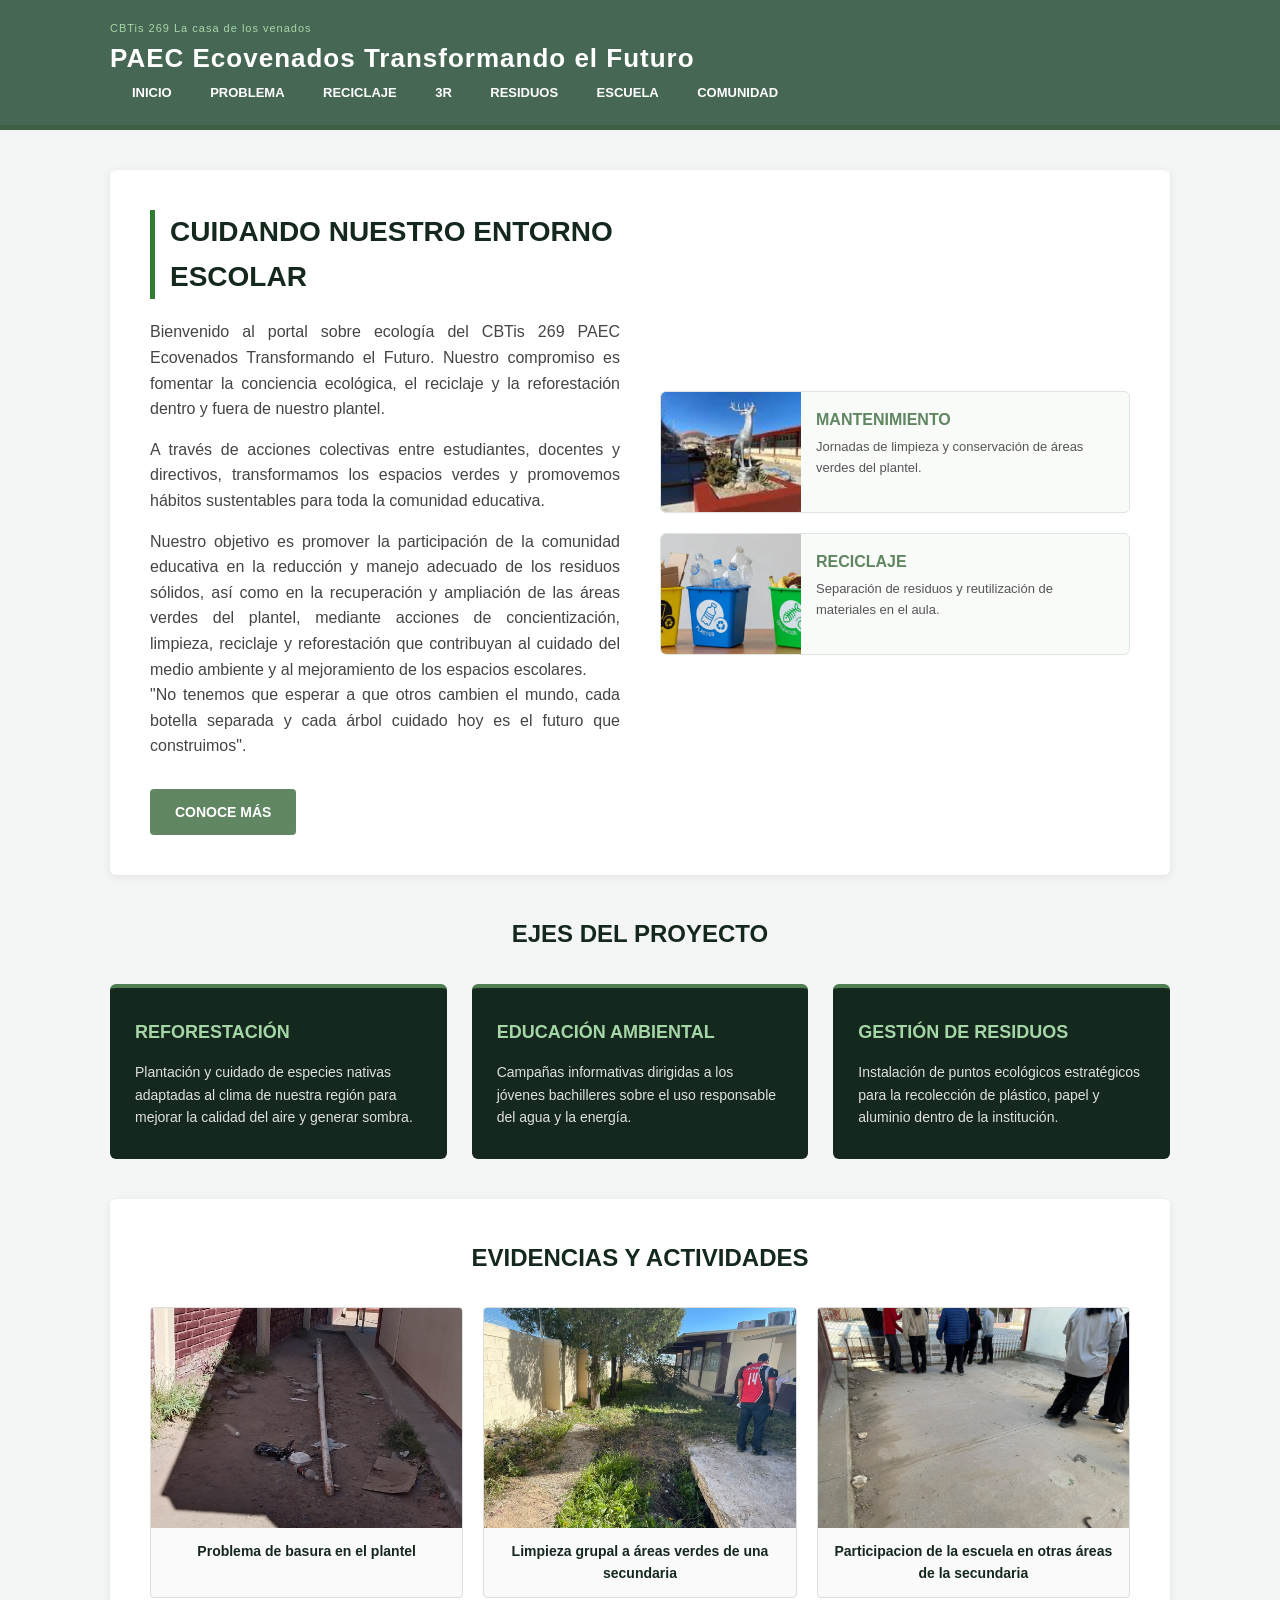
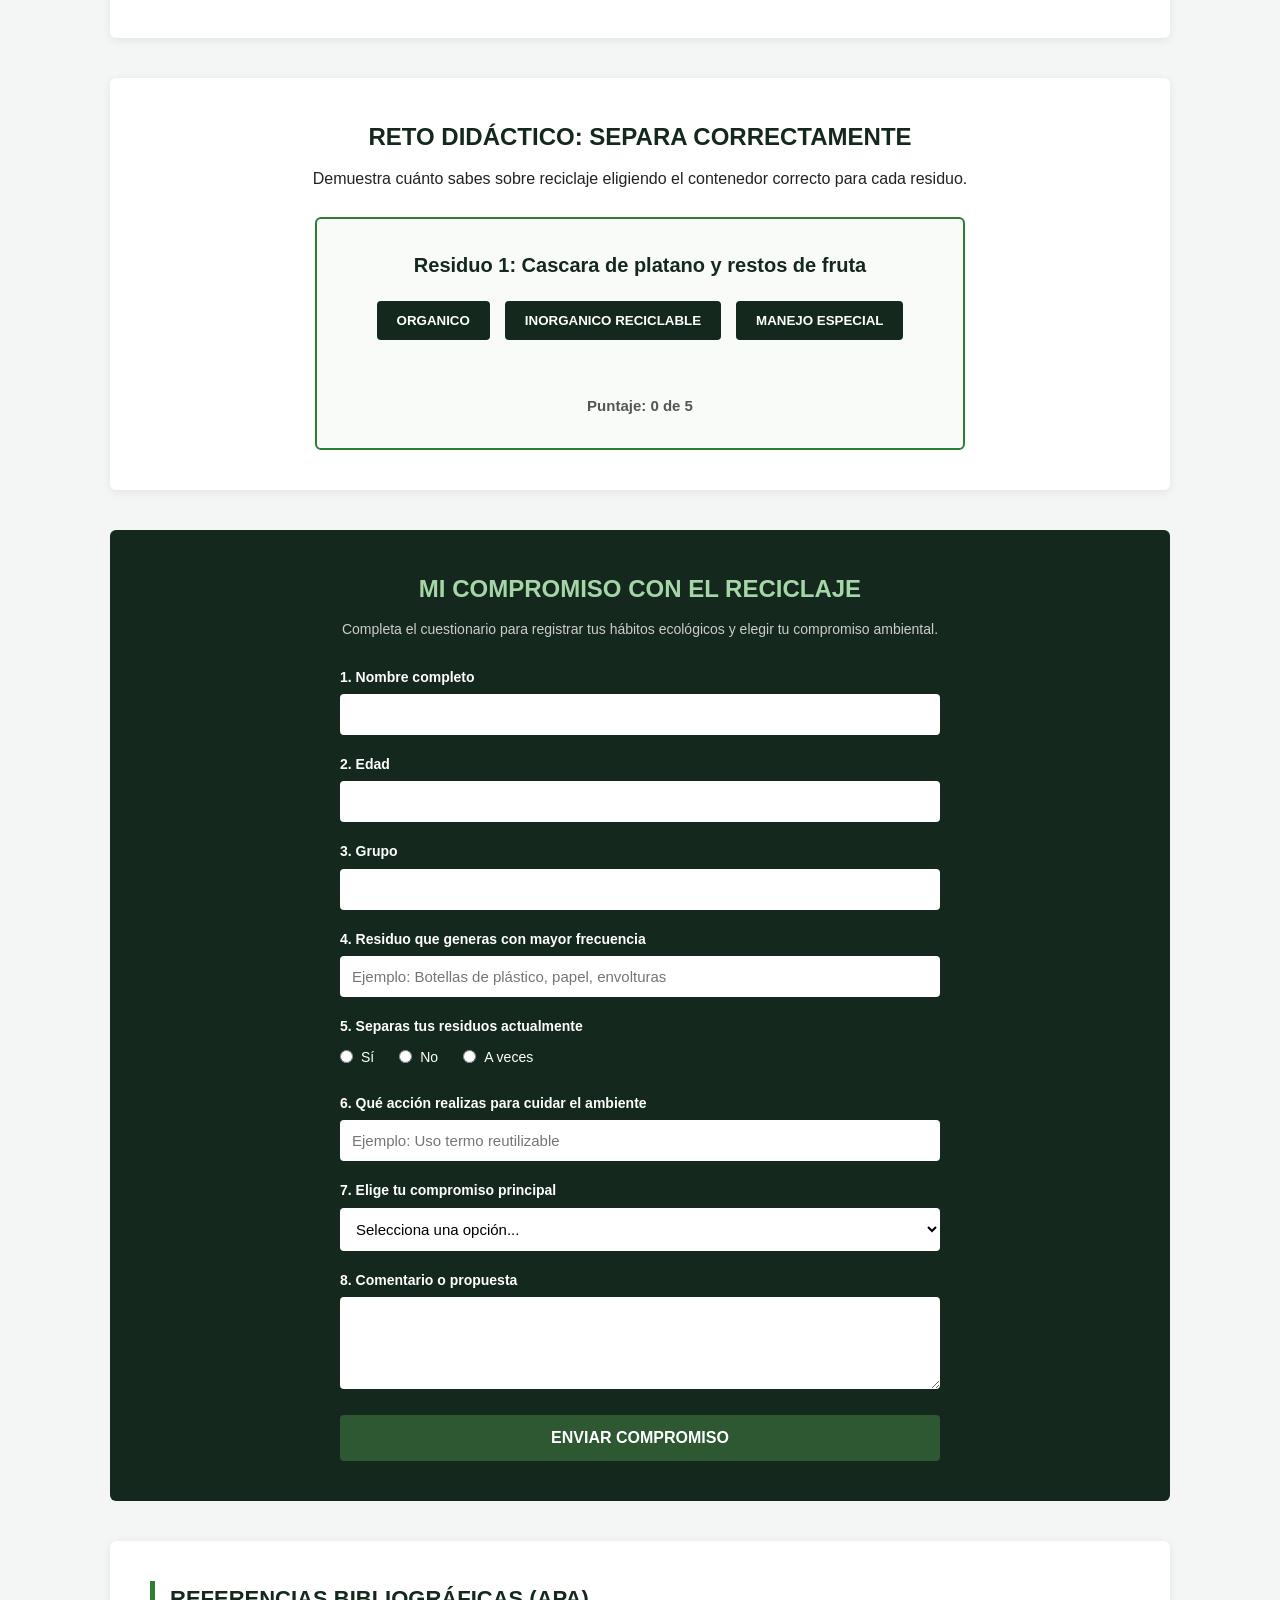
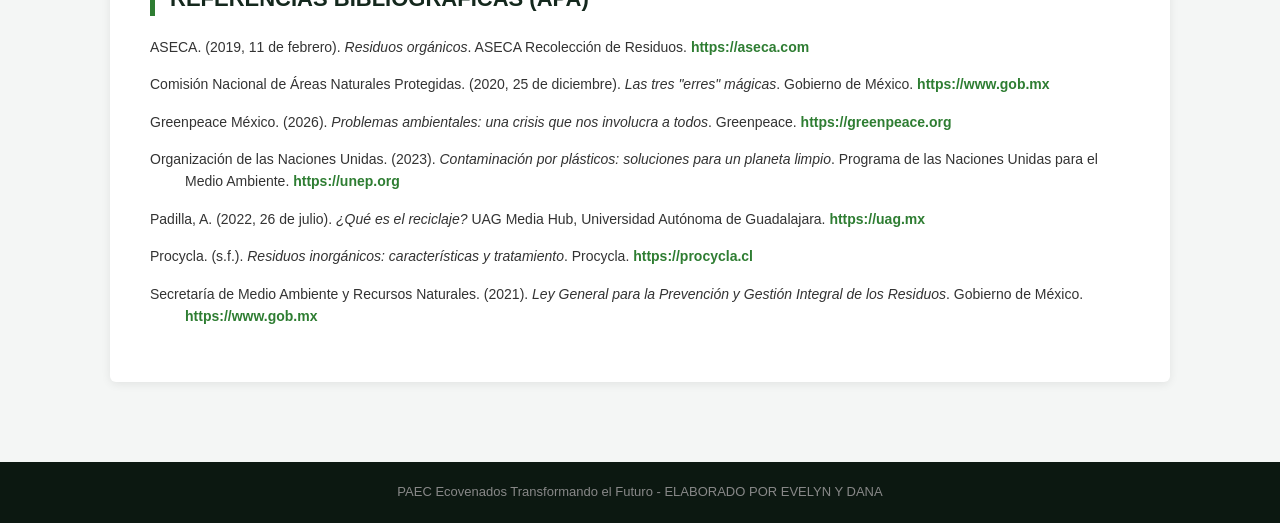
<file: index.html>
<!DOCTYPE html>
<html lang="es">
<head>
    <meta charset="UTF-8">
    <meta name="viewport" content="width=device-width, initial-scale=1.0">
    <title>PAEC Ecovenados Transformando el Futuro - CBTis 269 La casa de los venados</title>
    <link rel="stylesheet" href="css/estilos.css">
</head>
<body>

    <header class="encabezado">
        <div class="contenedor-header">
            <div class="logo-titulo">
                <span class="subtitulo-inst">CBTis 269 La casa de los venados</span>
                <h1>PAEC Ecovenados Transformando el Futuro</h1>
            </div>
            <nav class="menu">
                <a href="index.html">INICIO</a>
                <a href="problema_ambiental.html">PROBLEMA</a>
                <a href="que_es_reciclaje.html">RECICLAJE</a>
                <a href="tres_r.html">3R</a>
                <a href="tipos_de_residuos.html">RESIDUOS</a>
                <a href="reciclaje_escuela.html">ESCUELA</a>
                <a href="reciclaje_comunidad.html">COMUNIDAD</a>
            </nav>
        </div>
    </header>

    <main>
        <section id="inicio" class="seccion-principal">
            <div class="columna-texto">
                <h2>CUIDANDO NUESTRO ENTORNO ESCOLAR</h2>
                <p>Bienvenido al portal sobre ecología del CBTis 269 PAEC Ecovenados Transformando el Futuro. Nuestro compromiso es fomentar la conciencia ecológica, el reciclaje y la reforestación dentro y fuera de nuestro plantel.</p>
                <p>A través de acciones colectivas entre estudiantes, docentes y directivos, transformamos los espacios verdes y promovemos hábitos sustentables para toda la comunidad educativa.</p>
                <p>Nuestro objetivo es promover la participación de la comunidad educativa en la reducción y manejo adecuado de los residuos sólidos, así como en la recuperación y ampliación de las áreas verdes del plantel, 
                mediante acciones de concientización, limpieza, reciclaje y reforestación que contribuyan al cuidado del medio ambiente y al mejoramiento de los espacios escolares.<br>
                "No tenemos que esperar a que otros cambien el mundo, cada botella separada y cada árbol cuidado hoy es el futuro que construimos".</p>
                <a href="#proyecto" class="boton-accion">CONOCE MÁS</a>
            </div>

            <div class="columna-tarjetas">
                <div class="tarjeta-info">
                    <img src="img/foto15.jpg" alt="Limpieza y mantenimiento">
                    <div class="tarjeta-contenido">
                        <h3>MANTENIMIENTO</h3>
                        <p>Jornadas de limpieza y conservación de áreas verdes del plantel.</p>
                    </div>
                </div>
                <div class="tarjeta-info">
                    <img src="img/reutiresiduos.jpg" alt="Reciclaje escolar">
                    <div class="tarjeta-contenido">
                        <h3>RECICLAJE</h3>
                        <p>Separación de residuos y reutilización de materiales en el aula.</p>
                    </div>
                </div>
            </div>
        </section>

        <section id="proyecto" class="seccion-proyecto">
            <h2>EJES DEL PROYECTO</h2>
            <div class="grid-ejes">
                <div class="caja-eje">
                    <h3>REFORESTACIÓN</h3>
                    <p>Plantación y cuidado de especies nativas adaptadas al clima de nuestra región para mejorar la calidad del aire y generar sombra.</p>
                </div>
                <div class="caja-eje">
                    <h3>EDUCACIÓN AMBIENTAL</h3>
                    <p>Campañas informativas dirigidas a los jóvenes bachilleres sobre el uso responsable del agua y la energía.</p>
                </div>
                <div class="caja-eje">
                    <h3>GESTIÓN DE RESIDUOS</h3>
                    <p>Instalación de puntos ecológicos estratégicos para la recolección de plástico, papel y aluminio dentro de la institución.</p>
                </div>
            </div>
        </section>

        <section id="galeria" class="seccion-galeria">
            <h2>EVIDENCIAS Y ACTIVIDADES</h2>
            <div class="grid-fotos">
                <div class="marco-foto">
                    <img src="img/foto1.jpg" alt="Actividad ambiental 1">
                    <p>Problema de basura en el plantel</p>
                </div>
                <div class="marco-foto">
                    <img src="img/foto12.jpg" alt="Actividad ambiental 2">
                    <p>Limpieza grupal a áreas verdes de una secundaria</p>
                </div>
                <div class="marco-foto">
                    <img src="img/foto6.jpg" alt="Actividad ambiental 3">
                    <p>Participacion de la escuela en otras áreas de la secundaria</p>
                </div>
            </div>
        </section>

        <section id="juego" class="seccion-juego">
    <h2>RETO DIDÁCTICO: SEPARA CORRECTAMENTE</h2>
    <p>Demuestra cuánto sabes sobre reciclaje eligiendo el contenedor correcto para cada residuo.</p>

    <div class="contenedor-juego">
        <p id="pregunta-juego" class="texto-residuo">Cargando residuo...</p>
        
        <div class="botones-contenedores">
            <button type="button" onclick="verificarRespuesta('organico')" class="btn-juego">ORGANICO</button>
            <button type="button" onclick="verificarRespuesta('reciclable')" class="btn-juego">INORGANICO RECICLABLE</button>
            <button type="button" onclick="verificarRespuesta('especial')" class="btn-juego">MANEJO ESPECIAL</button>
        </div>

        <p id="mensaje-juego" class="feedback-juego"></p>
        <p id="puntaje-juego" class="marcador-juego">Puntaje: 0 de 5</p>
        <button type="button" id="btn-reiniciar" onclick="iniciarJuego()" class="boton-accion" style="display: none; margin-top: 15px;">JUGAR DE NUEVO</button>
    </div>
</section>

<script>
    const residuos = [
        { nombre: "Cascara de platano y restos de fruta", tipo: "organico" },
        { nombre: "Botella de plastico PET vacia y limpia", tipo: "reciclable" },
        { nombre: "Pila alcalina usada de control remoto", tipo: "especial" },
        { nombre: "Lata de aluminio aplastada", tipo: "reciclable" },
        { nombre: "Hojas secas de arboles del plantel", tipo: "organico" }
    ];

    let indiceActual = 0;
    let puntaje = 0;

    function iniciarJuego() {
        indiceActual = 0;
        puntaje = 0;
        document.getElementById("btn-reiniciar").style.display = "none";
        document.getElementById("mensaje-juego").textContent = "";
        actualizarPantalla();
    }

    function actualizarPantalla() {
        document.getElementById("puntaje-juego").textContent = "Puntaje: " + puntaje + " de " + residuos.length;
        if (indiceActual < residuos.length) {
            document.getElementById("pregunta-juego").textContent = "Residuo " + (indiceActual + 1) + ": " + residuos[indiceActual].nombre;
        } else {
            document.getElementById("pregunta-juego").textContent = "Reto completado. Lograste " + puntaje + " aciertos de " + residuos.length + ".";
            document.getElementById("btn-reiniciar").style.display = "inline-block";
        }
    }

    function verificarRespuesta(eleccion) {
        if (indiceActual >= residuos.length) return;

        const mensaje = document.getElementById("mensaje-juego");
        if (eleccion === residuos[indiceActual].tipo) {
            puntaje++;
            mensaje.textContent = "Correcto. Ese residuo va en ese contenedor.";
            mensaje.style.color = "#2e7d32";
        } else {
            mensaje.textContent = "Incorrecto. Revisa bien el tipo de material.";
            mensaje.style.color = "#c62828";
        }

        indiceActual++;
        actualizarPantalla();
    }

    iniciarJuego();
</script>

    <section id="contacto" class="seccion-contacto">
            <div class="contenedor-formulario">
                <h2>MI COMPROMISO CON EL RECICLAJE</h2>
                <p>Completa el cuestionario para registrar tus hábitos ecológicos y elegir tu compromiso ambiental.</p>
                
                <form action="procesar.php" method="POST" class="formulario">
                    <div class="grupo-input">
                        <label for="nombre">1. Nombre completo</label>
                        <input type="text" id="nombre" name="nombre" required>
                    </div>

                    <div class="grupo-input">
                        <label for="edad">2. Edad</label>
                        <input type="number" id="edad" name="edad" min="10" max="99" required>
                    </div>

                    <div class="grupo-input">
                        <label for="grupo">3. Grupo</label>
                        <input type="text" id="grupo" name="grupo" required>
                    </div>

                    <div class="grupo-input">
                        <label for="residuo">4. Residuo que generas con mayor frecuencia</label>
                        <input type="text" id="residuo" name="residuo" placeholder="Ejemplo: Botellas de plástico, papel, envolturas" required>
                    </div>

                    <div class="grupo-input">
                        <label>5. Separas tus residuos actualmente</label>
                        <div class="opciones-radio">
                            <label><input type="radio" name="separa" value="Si" required> Sí</label>
                            <label><input type="radio" name="separa" value="No"> No</label>
                            <label><input type="radio" name="separa" value="A veces"> A veces</label>
                        </div>
                    </div>

                    <div class="grupo-input">
                        <label for="accion">6. Qué acción realizas para cuidar el ambiente</label>
                        <input type="text" id="accion" name="accion" placeholder="Ejemplo: Uso termo reutilizable" required>
                    </div>

                    <div class="grupo-input">
                        <label for="compromiso">7. Elige tu compromiso principal</label>
                        <select id="compromiso" name="compromiso" required>
                            <option value="">Selecciona una opción...</option>
                            <option value="Separar basura en casa">Separar basura en casa</option>
                            <option value="Reducir plasticos">Reducir plásticos</option>
                            <option value="Reutilizar materiales">Reutilizar materiales</option>
                            <option value="Reciclar en la escuela">Reciclar en la escuela</option>
                            <option value="Cuidar areas verdes">Cuidar áreas verdes</option>
                        </select>
                    </div>

                    <div class="grupo-input">
                        <label for="comentario">8. Comentario o propuesta</label>
                        <textarea id="comentario" name="comentario" rows="4" required></textarea>
                    </div>

                    <button type="submit" class="boton-enviar">ENVIAR COMPROMISO</button>
                </form>
            </div>
        </section>
        
    <section id="referencias" class="seccion-referencias">
            <h2>REFERENCIAS BIBLIOGRÁFICAS (APA)</h2>
            <ul class="lista-apa">
                <li>ASECA. (2019, 11 de febrero). <em>Residuos orgánicos</em>. ASECA Recolección de Residuos. <a href="https://aseca.com" target="_blank">https://aseca.com</a></li>
                <li>Comisión Nacional de Áreas Naturales Protegidas. (2020, 25 de diciembre). <em>Las tres "erres" mágicas</em>. Gobierno de México. <a href="https://www.gob.mx" target="_blank">https://www.gob.mx</a></li>
                <li>Greenpeace México. (2026). <em>Problemas ambientales: una crisis que nos involucra a todos</em>. Greenpeace. <a href="https://greenpeace.org" target="_blank">https://greenpeace.org</a></li>
                <li>Organización de las Naciones Unidas. (2023). <em>Contaminación por plásticos: soluciones para un planeta limpio</em>. Programa de las Naciones Unidas para el Medio Ambiente. <a href="https://unep.org" target="_blank">https://unep.org</a></li>
                <li>Padilla, A. (2022, 26 de julio). <em>¿Qué es el reciclaje?</em> UAG Media Hub, Universidad Autónoma de Guadalajara. <a href="https://uag.mx" target="_blank">https://uag.mx</a></li>
                <li>Procycla. (s.f.). <em>Residuos inorgánicos: características y tratamiento</em>. Procycla. <a href="https://procycla.cl" target="_blank">https://procycla.cl</a></li>
                <li>Secretaría de Medio Ambiente y Recursos Naturales. (2021). <em>Ley General para la Prevención y Gestión Integral de los Residuos</em>. Gobierno de México. <a href="https://www.gob.mx" target="_blank">https://www.gob.mx</a></li>
            </ul>
        </section>
    </main>

    <footer class="pie-pagina">
        <p>PAEC Ecovenados Transformando el Futuro - ELABORADO POR EVELYN Y DANA</p>
    </footer>

</body>
</html>
</file>
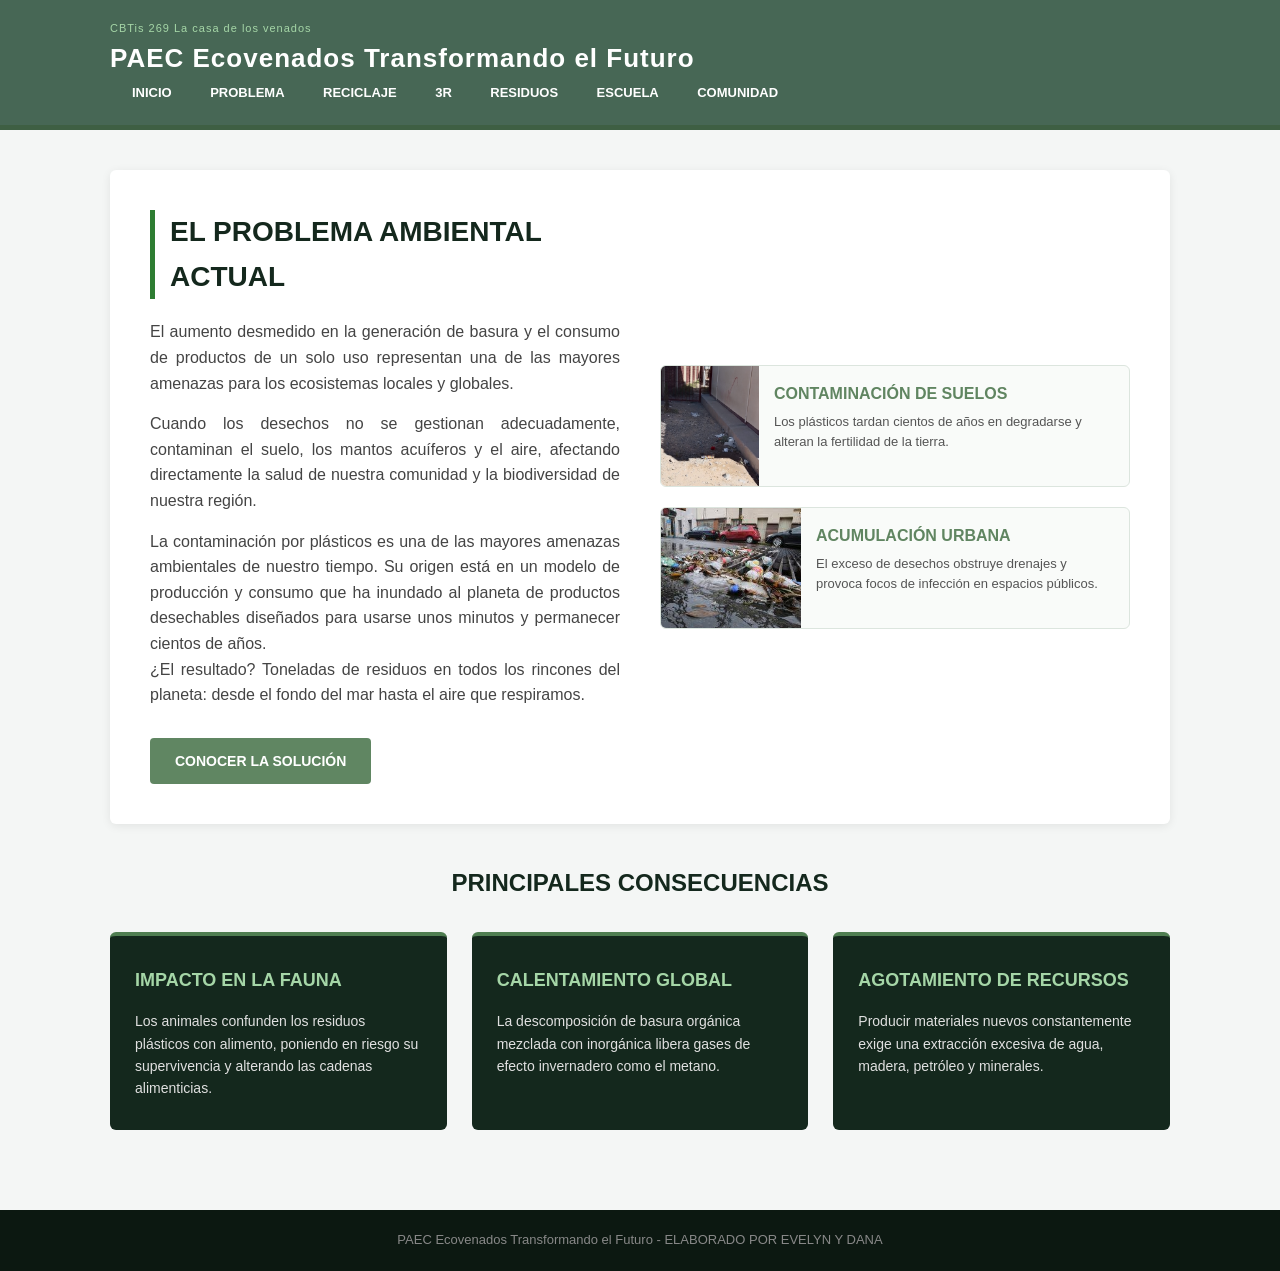
<file: problema_ambiental.html>
<!DOCTYPE html>
<html lang="es">
<head>
    <meta charset="UTF-8">
    <meta name="viewport" content="width=device-width, initial-scale=1.0">
    <title>Problema Ambiental - PAEC Ecovenados Transformando el Futuro</title>
    <link rel="stylesheet" href="css/estilos.css">
</head>
<body>

    <header class="encabezado">
        <div class="contenedor-header">
            <div class="logo-titulo">
                <span class="subtitulo-inst">CBTis 269 La casa de los venados</span>
                <h1>PAEC Ecovenados Transformando el Futuro</h1>
            </div>
            <nav class="menu">
                <a href="index.html">INICIO</a>
                <a href="problema_ambiental.html">PROBLEMA</a>
                <a href="que_es_reciclaje.html">RECICLAJE</a>
                <a href="tres_r.html">3R</a>
                <a href="tipos_de_residuos.html">RESIDUOS</a>
                <a href="reciclaje_escuela.html">ESCUELA</a>
                <a href="reciclaje_comunidad.html">COMUNIDAD</a>
            </nav>
        </div>
    </header>

    <main>
        <section class="seccion-principal">
            <div class="columna-texto">
                <h2>EL PROBLEMA AMBIENTAL ACTUAL</h2>
                <p>El aumento desmedido en la generación de basura y el consumo de productos de un solo uso representan una de las mayores amenazas para los ecosistemas locales y globales.</p>
                <p>Cuando los desechos no se gestionan adecuadamente, contaminan el suelo, los mantos acuíferos y el aire, afectando directamente la salud de nuestra comunidad y la biodiversidad de nuestra región.</p>
                <p>La contaminación por plásticos es una de las mayores amenazas ambientales de nuestro tiempo. Su origen está en un modelo de producción y consumo que ha inundado al planeta de productos desechables diseñados para usarse unos minutos y permanecer cientos de años.<br>
                ¿El resultado? Toneladas de residuos en todos los rincones del planeta: desde el fondo del mar hasta el aire que respiramos.</p>
                <a href="que_es_reciclaje.html" class="boton-accion">CONOCER LA SOLUCIÓN</a>
            </div>

            <div class="columna-tarjetas">
                <div class="tarjeta-info">
                    <img src="img/foto2.jpg" alt="Contaminación del suelo">
                    <div class="tarjeta-contenido">
                        <h3>CONTAMINACIÓN DE SUELOS</h3>
                        <p>Los plásticos tardan cientos de años en degradarse y alteran la fertilidad de la tierra.</p>
                    </div>
                </div>
                <div class="tarjeta-info">
                    <img src="img/drenajes.jpg" alt="Acumulación de basura">
                    <div class="tarjeta-contenido">
                        <h3>ACUMULACIÓN URBANA</h3>
                        <p>El exceso de desechos obstruye drenajes y provoca focos de infección en espacios públicos.</p>
                    </div>
                </div>
            </div>
        </section>

        <section class="seccion-proyecto">
            <h2>PRINCIPALES CONSECUENCIAS</h2>
            <div class="grid-ejes">
                <div class="caja-eje">
                    <h3>IMPACTO EN LA FAUNA</h3>
                    <p>Los animales confunden los residuos plásticos con alimento, poniendo en riesgo su supervivencia y alterando las cadenas alimenticias.</p>
                </div>
                <div class="caja-eje">
                    <h3>CALENTAMIENTO GLOBAL</h3>
                    <p>La descomposición de basura orgánica mezclada con inorgánica libera gases de efecto invernadero como el metano.</p>
                </div>
                <div class="caja-eje">
                    <h3>AGOTAMIENTO DE RECURSOS</h3>
                    <p>Producir materiales nuevos constantemente exige una extracción excesiva de agua, madera, petróleo y minerales.</p>
                </div>
            </div>
        </section>
    </main>

    <footer class="pie-pagina">
        <p>PAEC Ecovenados Transformando el Futuro - ELABORADO POR EVELYN Y DANA</p>
    </footer>

</body>
</html>
</file>
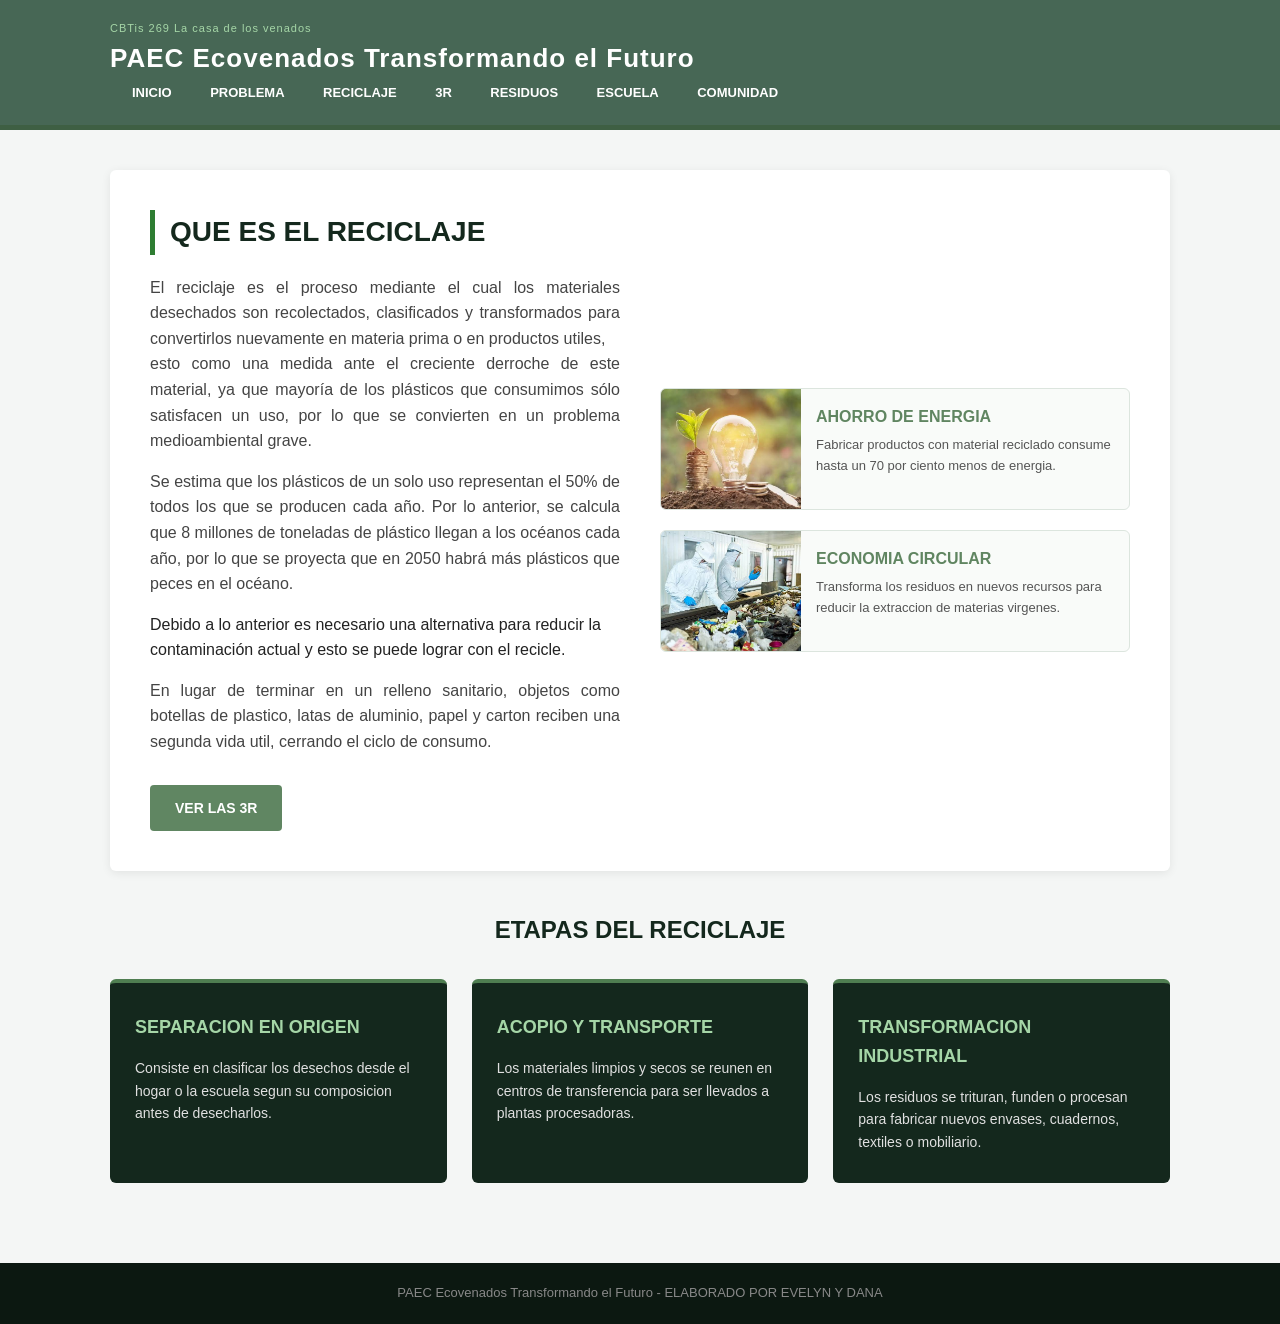
<file: que_es_reciclaje.html>
<!DOCTYPE html>
<html lang="es">
<head>
    <meta charset="UTF-8">
    <meta name="viewport" content="width=device-width, initial-scale=1.0">
    <title>Que es el Reciclaje - PAEC Ecovenados Transformando el Futuro</title>
    <link rel="stylesheet" href="css/estilos.css">
</head>
<body>

    <header class="encabezado">
        <div class="contenedor-header">
            <div class="logo-titulo">
                <span class="subtitulo-inst">CBTis 269 La casa de los venados</span>
                <h1>PAEC Ecovenados Transformando el Futuro</h1>
            </div>
            <nav class="menu">
                <a href="index.html">INICIO</a>
                <a href="problema_ambiental.html">PROBLEMA</a>
                <a href="que_es_reciclaje.html">RECICLAJE</a>
                <a href="tres_r.html">3R</a>
                <a href="tipos_de_residuos.html">RESIDUOS</a>
                <a href="reciclaje_escuela.html">ESCUELA</a>
                <a href="reciclaje_comunidad.html">COMUNIDAD</a>
            </nav>
        </div>
    </header>

    <main>
        <section class="seccion-principal">
            <div class="columna-texto">
                <h2>QUE ES EL RECICLAJE</h2>
                <p>El reciclaje es el proceso mediante el cual los materiales desechados son recolectados, clasificados y transformados para convertirlos nuevamente en materia prima o en productos utiles,
                <br> esto como una medida ante el creciente derroche de este material, ya que mayoría de los plásticos que consumimos sólo satisfacen un uso, por lo que se convierten en un problema medioambiental grave.<p>
                Se estima que los plásticos de un solo uso representan el 50% de todos los que se producen cada año. Por lo anterior, se calcula que 8 millones de toneladas de plástico llegan a los océanos cada año, 
                por lo que se proyecta que en 2050 habrá más plásticos que peces en el océano.</p>
                Debido a lo anterior es necesario una alternativa para reducir la contaminación actual y esto se puede lograr con el recicle.</p>
                <p>En lugar de terminar en un relleno sanitario, objetos como botellas de plastico, latas de aluminio, papel y carton reciben una segunda vida util, cerrando el ciclo de consumo.</p>
                <a href="tres_r.html" class="boton-accion">VER LAS 3R</a>
            </div>

            <div class="columna-tarjetas">
                <div class="tarjeta-info">
                    <img src="img/ahorro.jpg" alt="Proceso de reciclaje">
                    <div class="tarjeta-contenido">
                        <h3>AHORRO DE ENERGIA</h3>
                        <p>Fabricar productos con material reciclado consume hasta un 70 por ciento menos de energia.</p>
                    </div>
                </div>
                <div class="tarjeta-info">
                    <img src="img/transforesiduos.jpg" alt="Economia circular">
                    <div class="tarjeta-contenido">
                        <h3>ECONOMIA CIRCULAR</h3>
                        <p>Transforma los residuos en nuevos recursos para reducir la extraccion de materias virgenes.</p>
                    </div>
                </div>
            </div>
        </section>

        <section class="seccion-proyecto">
            <h2>ETAPAS DEL RECICLAJE</h2>
            <div class="grid-ejes">
                <div class="caja-eje">
                    <h3>SEPARACION EN ORIGEN</h3>
                    <p>Consiste en clasificar los desechos desde el hogar o la escuela segun su composicion antes de desecharlos.</p>
                </div>
                <div class="caja-eje">
                    <h3>ACOPIO Y TRANSPORTE</h3>
                    <p>Los materiales limpios y secos se reunen en centros de transferencia para ser llevados a plantas procesadoras.</p>
                </div>
                <div class="caja-eje">
                    <h3>TRANSFORMACION INDUSTRIAL</h3>
                    <p>Los residuos se trituran, funden o procesan para fabricar nuevos envases, cuadernos, textiles o mobiliario.</p>
                </div>
            </div>
        </section>
    </main>

    <footer class="pie-pagina">
        <p>PAEC Ecovenados Transformando el Futuro - ELABORADO POR EVELYN Y DANA</p>
    </footer>

</body>
</html>
</file>
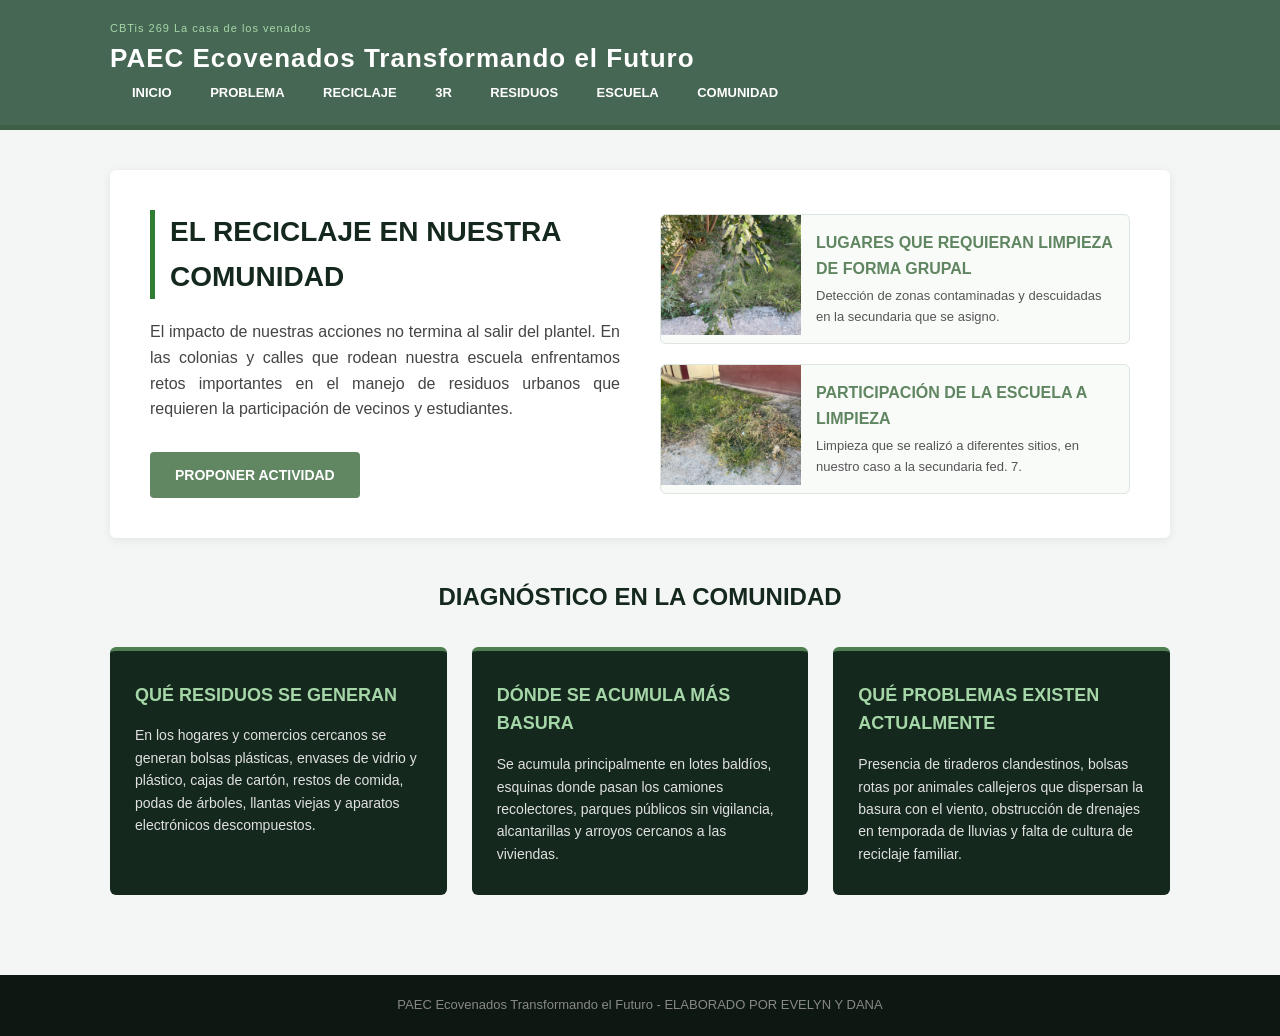
<file: reciclaje_comunidad.html>
<!DOCTYPE html>
<html lang="es">
<head>
    <meta charset="UTF-8">
    <meta name="viewport" content="width=device-width, initial-scale=1.0">
    <title>Reciclaje en la Comunidad - PAEC Ecovenados Transformando el Futuro</title>
    <link rel="stylesheet" href="css/estilos.css">
</head>
<body>

    <header class="encabezado">
        <div class="contenedor-header">
            <div class="logo-titulo">
                <span class="subtitulo-inst">CBTis 269 La casa de los venados</span>
                <h1>PAEC Ecovenados Transformando el Futuro</h1>
            </div>
            <nav class="menu">
                <a href="index.html">INICIO</a>
                <a href="problema_ambiental.html">PROBLEMA</a>
                <a href="que_es_reciclaje.html">RECICLAJE</a>
                <a href="tres_r.html">3R</a>
                <a href="tipos_de_residuos.html">RESIDUOS</a>
                <a href="reciclaje_escuela.html">ESCUELA</a>
                <a href="reciclaje_comunidad.html">COMUNIDAD</a>
            </nav>
        </div>
    </header>

    <main>
        <section class="seccion-principal">
            <div class="columna-texto">
                <h2>EL RECICLAJE EN NUESTRA COMUNIDAD</h2>
                <p>El impacto de nuestras acciones no termina al salir del plantel. En las colonias y calles que rodean nuestra escuela enfrentamos retos importantes en el manejo de residuos urbanos que requieren la participación de vecinos y estudiantes.</p>
                <a href="index.html#contacto" class="boton-accion">PROPONER ACTIVIDAD</a>
            </div>

            <div class="columna-tarjetas">
                <div class="tarjeta-info">
                    <img src="img/foto4.jpg" alt="Evidencia comunidad 1">
                    <div class="tarjeta-contenido">
                        <h3>LUGARES QUE REQUIERAN LIMPIEZA DE FORMA GRUPAL</h3>
                        <p>Detección de zonas contaminadas y descuidadas en la secundaria que se asigno.</p>
                    </div>
                </div>
                <div class="tarjeta-info">
                    <img src="img/foto14.jpg" alt="Evidencia comunidad 2">
                    <div class="tarjeta-contenido">
                        <h3>PARTICIPACIÓN DE LA ESCUELA A LIMPIEZA</h3>
                        <p>Limpieza que se realizó a diferentes sitios, en nuestro caso a la secundaria fed. 7.</p>
                    </div>
                </div>
            </div>
        </section>

        <section class="seccion-proyecto">
            <h2>DIAGNÓSTICO EN LA COMUNIDAD</h2>
            <div class="grid-ejes">
                <div class="caja-eje">
                    <h3>QUÉ RESIDUOS SE GENERAN</h3>
                    <p>En los hogares y comercios cercanos se generan bolsas plásticas, envases de vidrio y plástico, cajas de cartón, restos de comida, podas de árboles, llantas viejas y aparatos electrónicos descompuestos.</p>
                </div>
                <div class="caja-eje">
                    <h3>DÓNDE SE ACUMULA MÁS BASURA</h3>
                    <p>Se acumula principalmente en lotes baldíos, esquinas donde pasan los camiones recolectores, parques públicos sin vigilancia, alcantarillas y arroyos cercanos a las viviendas.</p>
                </div>
                <div class="caja-eje">
                    <h3>QUÉ PROBLEMAS EXISTEN ACTUALMENTE</h3>
                    <p>Presencia de tiraderos clandestinos, bolsas rotas por animales callejeros que dispersan la basura con el viento, obstrucción de drenajes en temporada de lluvias y falta de cultura de reciclaje familiar.</p>
                </div>
            </div>
        </section>
    </main>

    <footer class="pie-pagina">
        <p>PAEC Ecovenados Transformando el Futuro - ELABORADO POR EVELYN Y DANA</p>
    </footer>

</body>
</html>
</file>
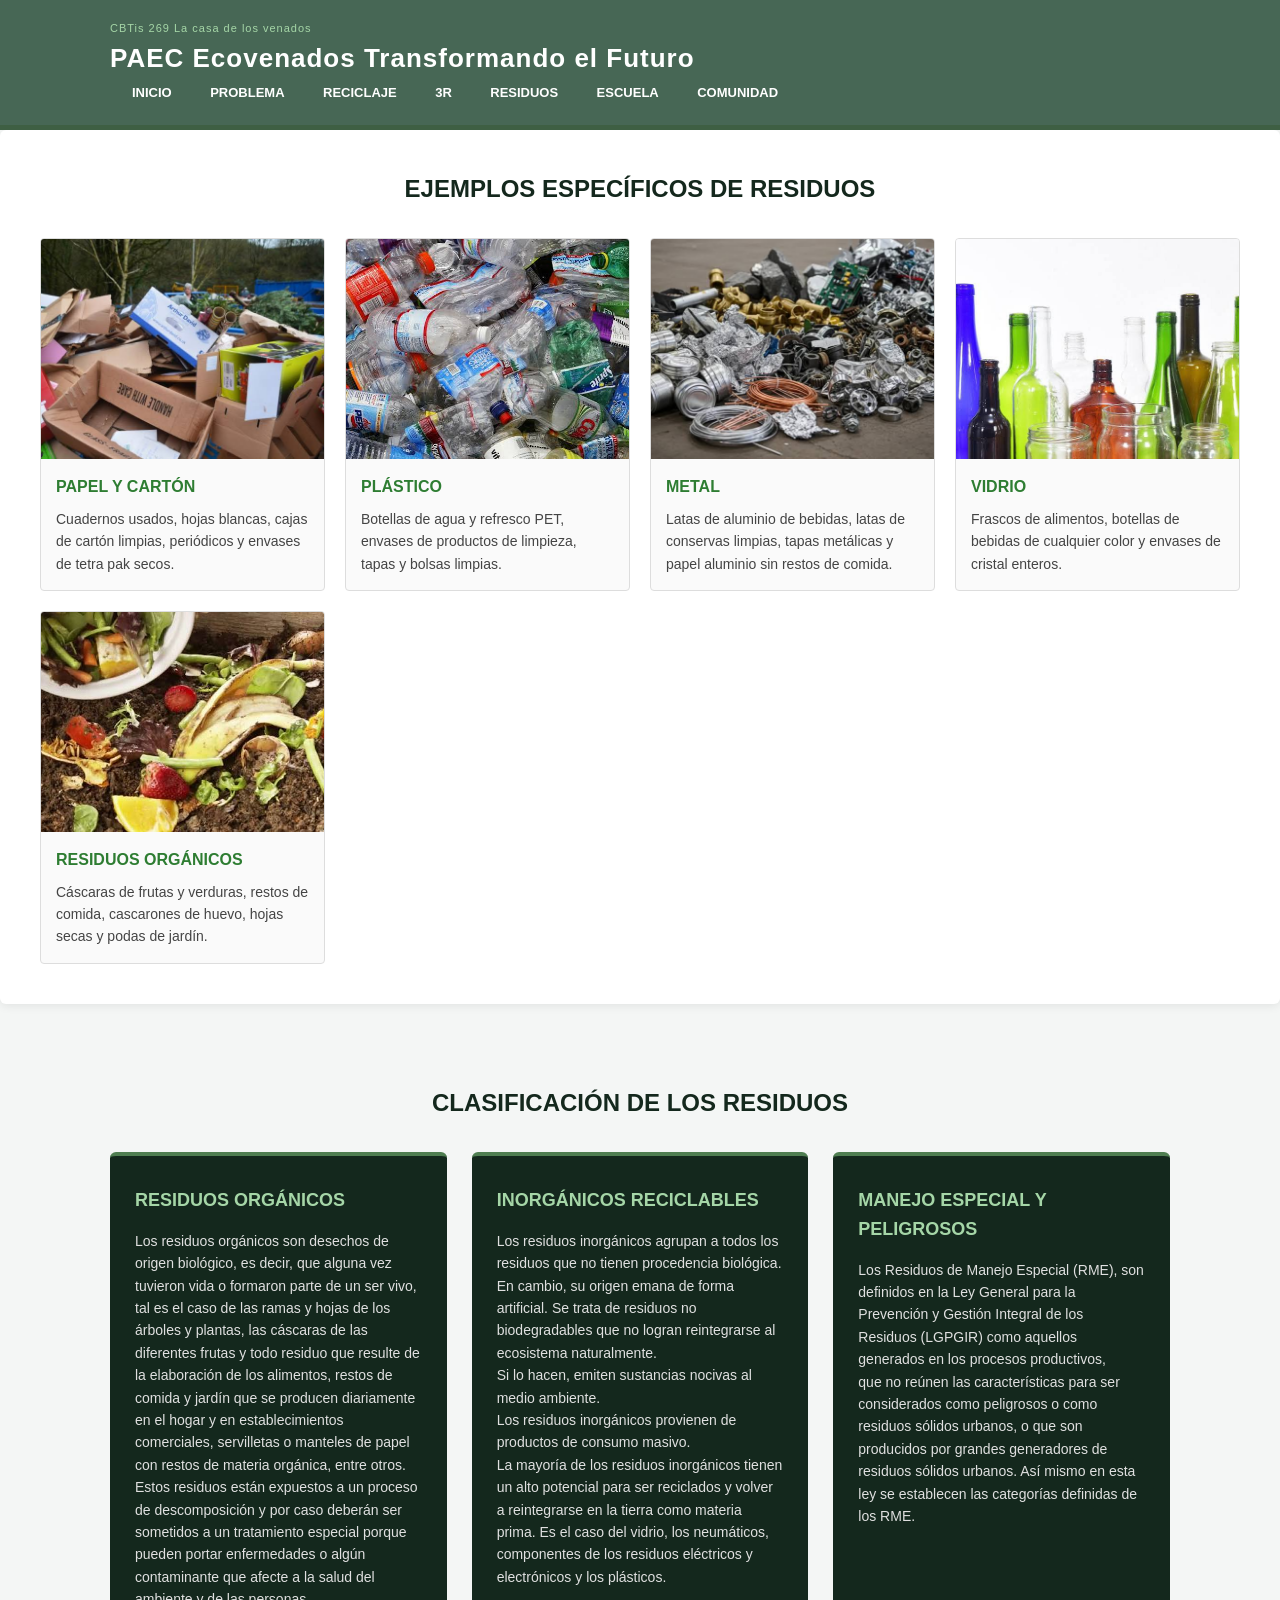
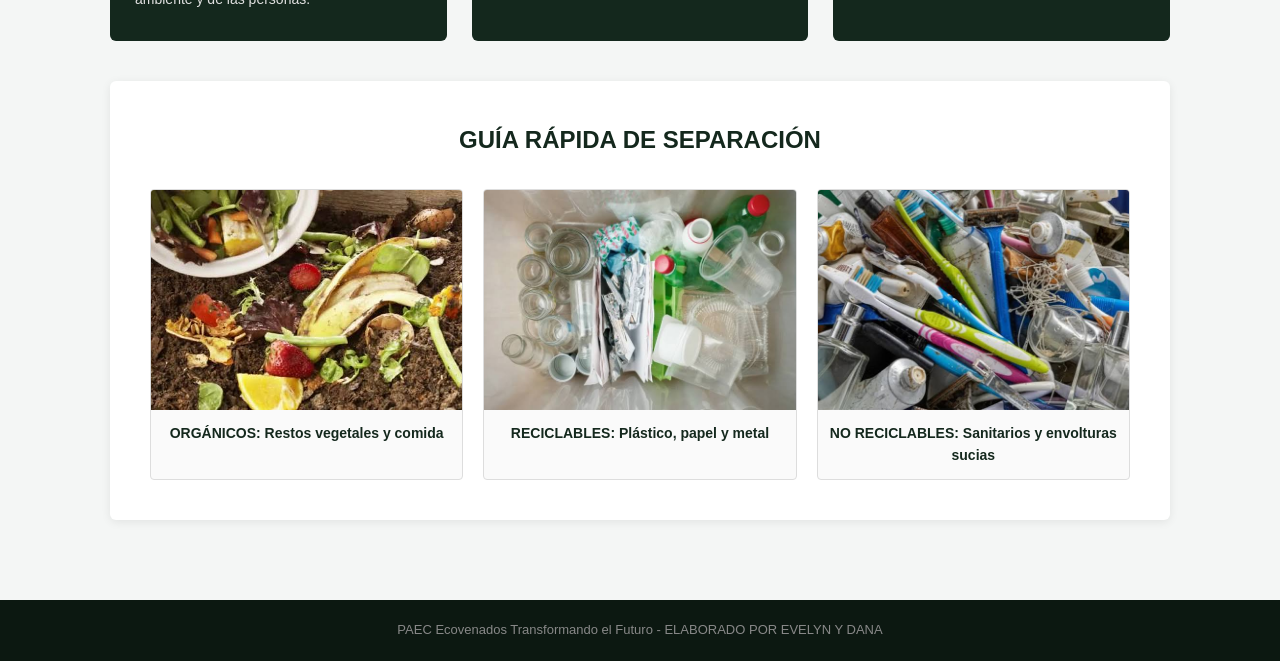
<file: tipos_de_residuos.html>
<!DOCTYPE html>
<html lang="es">
<head>
    <meta charset="UTF-8">
    <meta name="viewport" content="width=device-width, initial-scale=1.0">
    <title>Tipos de Residuos - PAEC Ecovenados Transformando el Futuro</title>
    <link rel="stylesheet" href="css/estilos.css">
</head>
<body>

    <header class="encabezado">
        <div class="contenedor-header">
            <div class="logo-titulo">
                <span class="subtitulo-inst">CBTis 269 La casa de los venados</span>
                <h1>PAEC Ecovenados Transformando el Futuro</h1>
            </div>
            <nav class="menu">
                <a href="index.html">INICIO</a>
                <a href="problema_ambiental.html">PROBLEMA</a>
                <a href="que_es_reciclaje.html">RECICLAJE</a>
                <a href="tres_r.html">3R</a>
                <a href="tipos_de_residuos.html">RESIDUOS</a>
                <a href="reciclaje_escuela.html">ESCUELA</a>
                <a href="reciclaje_comunidad.html">COMUNIDAD</a>
            </nav>
        </div>
    </header>

    <section class="seccion-galeria">
            <h2>EJEMPLOS ESPECÍFICOS DE RESIDUOS</h2>
            <div class="grid-cinco-residuos">
                <div class="marco-foto">
                    <img src="img/carton.jpg" alt="Papel y cartón">
                    <div class="info-residuo">
                        <h3>PAPEL Y CARTÓN</h3>
                        <p>Cuadernos usados, hojas blancas, cajas de cartón limpias, periódicos y envases de tetra pak secos.</p>
                    </div>
                </div>

                <div class="marco-foto">
                    <img src="img/plastico.jpg" alt="Plástico">
                    <div class="info-residuo">
                        <h3>PLÁSTICO</h3>
                        <p>Botellas de agua y refresco PET, envases de productos de limpieza, tapas y bolsas limpias.</p>
                    </div>
                </div>

                <div class="marco-foto">
                    <img src="img/metal.jpg" alt="Metal">
                    <div class="info-residuo">
                        <h3>METAL</h3>
                        <p>Latas de aluminio de bebidas, latas de conservas limpias, tapas metálicas y papel aluminio sin restos de comida.</p>
                    </div>
                </div>

                <div class="marco-foto">
                    <img src="img/vidrio.jpg" alt="Vidrio">
                    <div class="info-residuo">
                        <h3>VIDRIO</h3>
                        <p>Frascos de alimentos, botellas de bebidas de cualquier color y envases de cristal enteros.</p>
                    </div>
                </div>

                <div class="marco-foto">
                    <img src="img/reorganicos.jpg" alt="Residuos orgánicos">
                    <div class="info-residuo">
                        <h3>RESIDUOS ORGÁNICOS</h3>
                        <p>Cáscaras de frutas y verduras, restos de comida, cascarones de huevo, hojas secas y podas de jardín.</p>
                    </div>
                </div>
            </div>
        </section>

    <main>
        <section class="seccion-proyecto">
            <h2>CLASIFICACIÓN DE LOS RESIDUOS</h2>
            <div class="grid-ejes">
                <div class="caja-eje">
                    <h3>RESIDUOS ORGÁNICOS</h3>
                    <p>Los residuos orgánicos son desechos de origen biológico, es decir, que alguna vez tuvieron vida o formaron parte de un ser vivo, tal es el caso de las ramas y hojas de los árboles y plantas, las cáscaras de las diferentes frutas y 
                    todo residuo que resulte de la elaboración de los alimentos, restos de comida y jardín que se producen diariamente en el hogar y en establecimientos comerciales, servilletas o manteles de papel con restos de materia orgánica, entre otros.</p>
                    <p>Estos residuos están expuestos a un proceso de descomposición y por caso deberán ser sometidos a un tratamiento especial porque pueden portar enfermedades o algún contaminante que afecte a la salud del ambiente y de las personas.</p>
                </div>
                <div class="caja-eje">
                    <h3>INORGÁNICOS RECICLABLES</h3>
                    <p>Los residuos inorgánicos agrupan a todos los residuos que no tienen procedencia biológica. En cambio, su origen emana de forma artificial. Se trata de residuos no biodegradables que no logran reintegrarse al ecosistema naturalmente.<br> 
                    Si lo hacen, emiten sustancias nocivas al medio ambiente.</p>
                    <p>Los residuos inorgánicos provienen de productos de consumo masivo.</p>
                    <p>La mayoría de los residuos inorgánicos tienen un alto potencial para ser reciclados y volver a reintegrarse en la tierra como materia prima. Es el caso del vidrio, los neumáticos, componentes de los residuos eléctricos y electrónicos y los plásticos.</p>
                </div>
                <div class="caja-eje">
                    <h3>MANEJO ESPECIAL Y PELIGROSOS</h3>
                    <p>Los Residuos de Manejo Especial (RME), son definidos en la Ley General para la Prevención y Gestión Integral de los Residuos (LGPGIR) como aquellos generados en los procesos productivos,<br> 
                    que no reúnen las características para ser considerados como peligrosos o como residuos sólidos urbanos, o que son producidos por grandes generadores de residuos sólidos urbanos. Así mismo en esta ley se establecen las categorías definidas de los RME.</p>

                </div>
            </div>
        </section>

        <section class="seccion-galeria">
            <h2>GUÍA RÁPIDA DE SEPARACIÓN</h2>
            <div class="grid-fotos">
                <div class="marco-foto">
                    <img src="img/reorganicos.jpg" alt="Contenedor orgánico">
                    <p>ORGÁNICOS: Restos vegetales y comida</p>
                </div>
                <div class="marco-foto">
                    <img src="img/reciclables.jpg" alt="Contenedor reciclable">
                    <p>RECICLABLES: Plástico, papel y metal</p>
                </div>
                <div class="marco-foto">
                    <img src="img/noreciclables.jpg" alt="Contenedor no reciclable">
                    <p>NO RECICLABLES: Sanitarios y envolturas sucias</p>
                </div>
            </div>
        </section>
    </main>

    <footer class="pie-pagina">
        <p>PAEC Ecovenados Transformando el Futuro - ELABORADO POR EVELYN Y DANA</p>
    </footer>

</body>
</html>
</file>
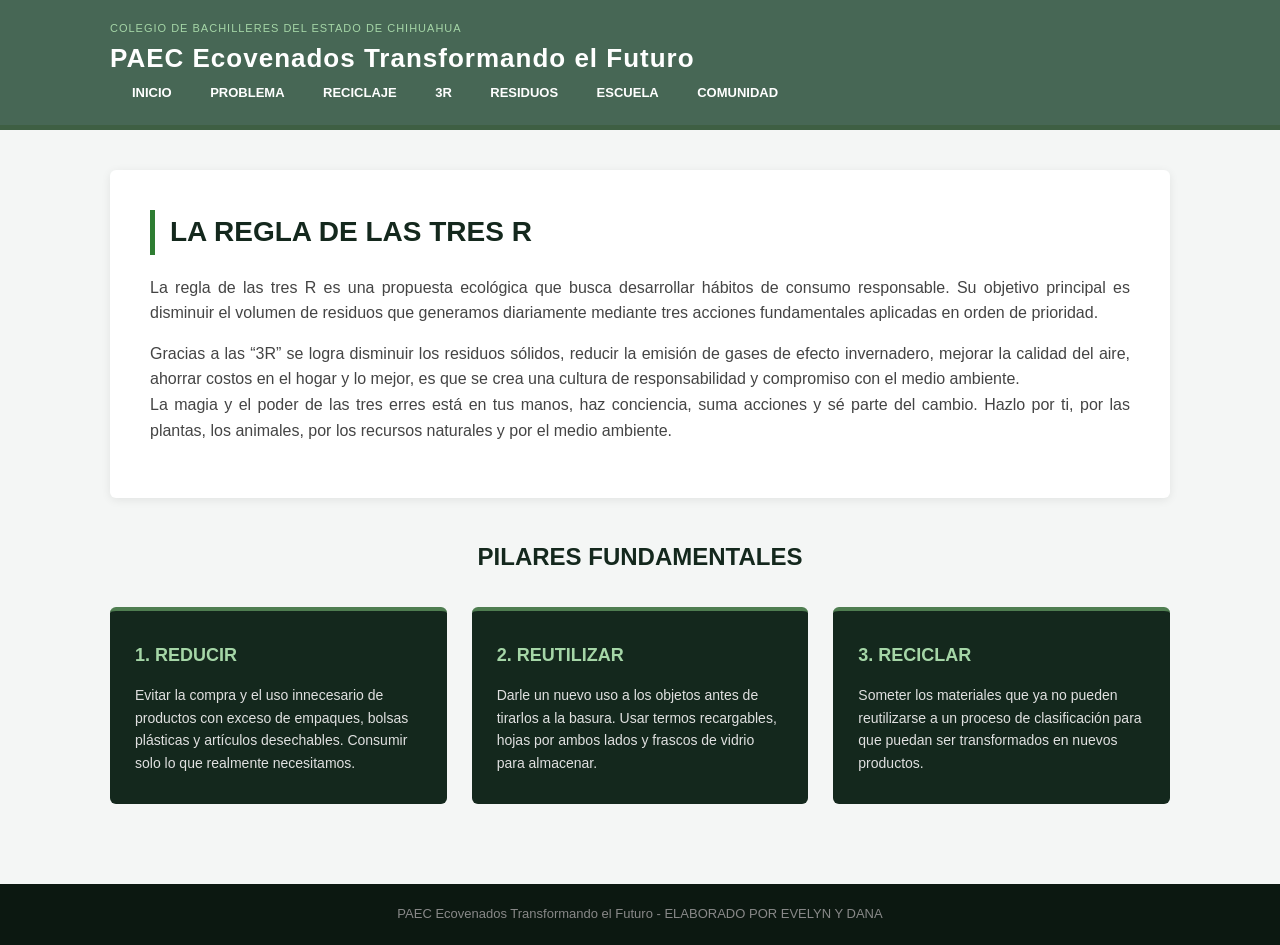
<file: tres_r.html>
<!DOCTYPE html>
<html lang="es">
<head>
    <meta charset="UTF-8">
    <meta name="viewport" content="width=device-width, initial-scale=1.0">
    <title>Las Tres R - PAEC Ecovenados Transformando el Futuro</title>
    <link rel="stylesheet" href="css/estilos.css">
</head>
<body>

    <header class="encabezado">
        <div class="contenedor-header">
            <div class="logo-titulo">
                <span class="subtitulo-inst">COLEGIO DE BACHILLERES DEL ESTADO DE CHIHUAHUA</span>
                <h1>PAEC Ecovenados Transformando el Futuro</h1>
            </div>
            <nav class="menu">
                <a href="index.html">INICIO</a>
                <a href="problema_ambiental.html">PROBLEMA</a>
                <a href="que_es_reciclaje.html">RECICLAJE</a>
                <a href="tres_r.html">3R</a>
                <a href="tipos_de_residuos.html">RESIDUOS</a>
                <a href="reciclaje_escuela.html">ESCUELA</a>
                <a href="reciclaje_comunidad.html">COMUNIDAD</a>
            </nav>
        </div>
    </header>

    <main>
        <section class="seccion-principal" style="grid-template-columns: 1fr;">
            <div class="columna-texto">
                <h2>LA REGLA DE LAS TRES R</h2>
                <p>La regla de las tres R es una propuesta ecológica que busca desarrollar hábitos de consumo responsable. 
                Su objetivo principal es disminuir el volumen de residuos que generamos diariamente mediante tres acciones fundamentales aplicadas en orden de prioridad.</p>
                <p>Gracias a las “3R” se logra disminuir los residuos sólidos, reducir la emisión de gases de efecto invernadero, mejorar la calidad del aire, ahorrar costos en 
                el hogar y lo mejor, es que se crea una cultura de responsabilidad y compromiso con el medio ambiente.<br>La magia y el poder de las tres erres está en tus manos, 
                haz conciencia, suma acciones y sé parte del cambio. Hazlo por ti, por las plantas, los animales, por los recursos naturales y por el medio ambiente.</p>
            </div>
        </section>

        <section class="seccion-proyecto">
            <h2>PILARES FUNDAMENTALES</h2>
            <div class="grid-ejes">
                <div class="caja-eje">
                    <h3>1. REDUCIR</h3>
                    <p>Evitar la compra y el uso innecesario de productos con exceso de empaques, bolsas plásticas y artículos desechables. Consumir solo lo que realmente necesitamos.</p>
                </div>
                <div class="caja-eje">
                    <h3>2. REUTILIZAR</h3>
                    <p>Darle un nuevo uso a los objetos antes de tirarlos a la basura. Usar termos recargables, hojas por ambos lados y frascos de vidrio para almacenar.</p>
                </div>
                <div class="caja-eje">
                    <h3>3. RECICLAR</h3>
                    <p>Someter los materiales que ya no pueden reutilizarse a un proceso de clasificación para que puedan ser transformados en nuevos productos.</p>
                </div>
            </div>
        </section>
    </main>

    <footer class="pie-pagina">
        <p>PAEC Ecovenados Transformando el Futuro - ELABORADO POR EVELYN Y DANA</p>
    </footer>

</body>
</html>
</file>
<file: css/estilos.css>
* {
    margin: 0;
    padding: 0;
    box-sizing: border-box;
    font-family: Arial, Helvetica, sans-serif;
}

body {
    background-color: #f4f6f5;
    color: #222222;
    line-height: 1.6;
}

.encabezado {
    background-color: #476755;
    color: #ffffff;
    border-bottom: 5px solid #3a5d3cb4;
    position: sticky;
    top: 0;
    z-index: 100;
}

.contenedor-header {
    max-width: 1100px;
    margin: 0 auto;
    padding: 20px;
    display: flex;
    justify-content: space-between;
    align-items: center;
    flex-wrap: wrap;
}

.subtitulo-inst {
    font-size: 11px;
    letter-spacing: 1px;
    color: #a5d6a7;
    display: block;
}

.logo-titulo h1 {
    font-size: 26px;
    letter-spacing: 1px;
}

.menu a {
    color: #ffffff;
    text-decoration: none;
    margin-left: 10px;
    font-size: 13px;
    font-weight: bold;
    padding: 8px 12px;
    transition: background-color 0.3s;
}

.menu a:hover {
    background-color: #2e7d32;
    border-radius: 4px;
}

main {
    max-width: 1100px;
    margin: 0 auto;
    padding: 40px 20px;
}

.seccion-principal {
    display: grid;
    grid-template-columns: 1fr 1fr;
    gap: 40px;
    align-items: center;
    background-color: #ffffff;
    padding: 40px;
    border-radius: 6px;
    box-shadow: 0 2px 10px rgba(0,0,0,0.08);
    margin-bottom: 40px;
}

.columna-texto h2 {
    color: #14281d;
    font-size: 28px;
    margin-bottom: 20px;
    border-left: 5px solid #2e7d32;
    padding-left: 15px;
}

.columna-texto p {
    margin-bottom: 15px;
    color: #444444;
    text-align: justify;
}

.boton-accion {
    display: inline-block;
    margin-top: 15px;
    background-color: #356537c8;
    color: #ffffff;
    padding: 12px 25px;
    text-decoration: none;
    font-weight: bold;
    font-size: 14px;
    border-radius: 4px;
}

.boton-accion:hover {
    background-color: #1b5e20;
}

.columna-tarjetas {
    display: flex;
    flex-direction: column;
    gap: 20px;
}

.tarjeta-info {
    display: flex;
    background-color: #f9fbf9;
    border: 1px solid #dce5de;
    border-radius: 6px;
    overflow: hidden;
}

.tarjeta-info img {
    width: 140px;
    height: 120px;
    object-fit: cover;
}

.tarjeta-contenido {
    padding: 15px;
}

.tarjeta-contenido h3 {
    color: #356537c8;
    font-size: 16px;
    margin-bottom: 5px;
}

.tarjeta-contenido p {
    font-size: 13px;
    color: #555555;
}

.seccion-proyecto {
    margin-bottom: 40px;
}

.seccion-proyecto h2,
.seccion-galeria h2 {
    text-align: center;
    color: #14281d;
    font-size: 24px;
    margin-bottom: 30px;
    text-transform: uppercase;
}

.grid-ejes {
    display: grid;
    grid-template-columns: repeat(3, 1fr);
    gap: 25px;
}

.caja-eje {
    background-color: #14281d;
    color: #ffffff;
    padding: 30px 25px;
    border-radius: 6px;
    border-top: 4px solid #4f7e51;
}

.caja-eje h3 {
    color: #a5d6a7;
    margin-bottom: 15px;
    font-size: 18px;
}

.caja-eje p {
    font-size: 14px;
    color: #e0e0e0;
}

.seccion-galeria {
    background-color: #ffffff;
    padding: 40px;
    border-radius: 6px;
    box-shadow: 0 2px 10px rgba(0,0,0,0.08);
    margin-bottom: 40px;
}

.grid-fotos {
    display: grid;
    grid-template-columns: repeat(3, 1fr);
    gap: 20px;
}

.marco-foto {
    border: 1px solid #dddddd;
    border-radius: 4px;
    overflow: hidden;
    background-color: #fafafa;
}

.marco-foto img {
    width: 100%;
    height: 220px;
    object-fit: cover;
    display: block;
}

.marco-foto p {
    padding: 12px;
    text-align: center;
    font-size: 14px;
    font-weight: bold;
    color: #14281d;
}

.seccion-contacto {
    background-color: #14281d;
    color: #ffffff;
    padding: 40px;
    border-radius: 6px;
}

.contenedor-formulario {
    max-width: 600px;
    margin: 0 auto;
}

.contenedor-formulario h2 {
    text-align: center;
    margin-bottom: 10px;
    color: #a5d6a7;
}

.contenedor-formulario p {
    text-align: center;
    margin-bottom: 25px;
    font-size: 14px;
    color: #cccccc;
}

.grupo-input {
    margin-bottom: 18px;
}

.grupo-input label {
    display: block;
    margin-bottom: 6px;
    font-size: 14px;
    font-weight: bold;
}

.grupo-input input,
.grupo-input textarea {
    width: 100%;
    padding: 12px;
    border: none;
    border-radius: 4px;
    font-size: 15px;
}

.boton-enviar {
    width: 100%;
    padding: 14px;
    background-color: #356537c8;
    color: #ffffff;
    border: none;
    border-radius: 4px;
    font-size: 16px;
    font-weight: bold;
    cursor: pointer;
}

.boton-enviar:hover {
    background-color: #4f7e51;
}

.pie-pagina {
    background-color: #0c1811;
    color: #888888;
    text-align: center;
    padding: 20px;
    font-size: 13px;
}

@media (max-width: 768px) {
    .seccion-principal,
    .grid-ejes,
    .grid-fotos {
        grid-template-columns: 1fr;
    }

    .contenedor-header {
        flex-direction: column;
        text-align: center;
    }

    .menu {
        margin-top: 15px;
    }

    .menu a {
        margin: 0 8px;
    }
}
.caja-objetivo {
    margin-top: 25px;
    padding: 20px;
    background-color: #f1f8e9;
    border-left: 5px solid #2e7d32;
    border-radius: 4px;
}

.caja-objetivo h3 {
    color: #14281d;
    margin-bottom: 10px;
    font-size: 16px;
}

.frase-motivacional {
    margin-top: 15px;
    font-style: italic;
    font-weight: bold;
    color: #1b5e20;
    font-size: 15px;
}

.seccion-juego {
    background-color: #ffffff;
    padding: 40px;
    border-radius: 6px;
    box-shadow: 0 2px 10px rgba(0,0,0,0.08);
    margin-bottom: 40px;
    text-align: center;
}

.seccion-juego h2 {
    color: #14281d;
    margin-bottom: 10px;
}

.contenedor-juego {
    max-width: 650px;
    margin: 25px auto 0 auto;
    padding: 30px;
    background-color: #f9fbf9;
    border: 2px solid #2e7d32;
    border-radius: 6px;
}

.texto-residuo {
    font-size: 20px;
    font-weight: bold;
    color: #14281d;
    margin-bottom: 20px;
}

.botones-contenedores {
    display: flex;
    justify-content: center;
    gap: 15px;
    flex-wrap: wrap;
    margin-bottom: 20px;
}

.btn-juego {
    padding: 12px 20px;
    background-color: #14281d;
    color: #ffffff;
    border: none;
    border-radius: 4px;
    font-weight: bold;
    cursor: pointer;
    transition: background-color 0.3s;
}

.btn-juego:hover {
    background-color: #2e7d32;
}

.feedback-juego {
    font-weight: bold;
    min-height: 24px;
    margin-bottom: 10px;
}

.marcador-juego {
    font-size: 15px;
    color: #555555;
    font-weight: bold;
}

.grupo-input select {
    width: 100%;
    padding: 12px;
    border: none;
    border-radius: 4px;
    font-size: 15px;
    background-color: #ffffff;
}

.opciones-radio {
    display: flex;
    gap: 25px;
    margin-top: 8px;
}

.opciones-radio label {
    display: flex;
    align-items: center;
    gap: 8px;
    font-weight: normal;
    cursor: pointer;
}

.opciones-radio input[type="radio"] {
    width: auto;
    margin: 0;
}

.grid-cinco-residuos {
    display: grid;
    grid-template-columns: repeat(auto-fit, minmax(260px, 1fr));
    gap: 20px;
}

.info-residuo {
    padding: 15px;
    text-align: left;
}

.info-residuo h3 {
    color: #2e7d32;
    font-size: 16px;
    margin-bottom: 8px;
}

.info-residuo p {
    padding: 0;
    text-align: left;
    font-size: 14px;
    font-weight: normal;
    color: #444444;
}
.seccion-referencias {
    background-color: #ffffff;
    padding: 40px;
    border-radius: 6px;
    box-shadow: 0 2px 10px rgba(0,0,0,0.08);
    margin-top: 40px;
    margin-bottom: 40px;
}

.seccion-referencias h2 {
    color: #14281d;
    font-size: 22px;
    margin-bottom: 20px;
    border-left: 5px solid #2e7d32;
    padding-left: 15px;
}

.lista-apa {
    list-style: none;
    padding: 0;
}

.lista-apa li {
    padding-left: 35px;
    text-indent: -35px;
    margin-bottom: 15px;
    font-size: 14px;
    color: #333333;
    word-break: break-word;
}
.lista-apa a {
    color: #2e7d32;
    text-decoration: none;
    font-weight: bold;
}

.lista-apa a:hover {
    text-decoration: underline;
    color: #14281d;
}
</file>
